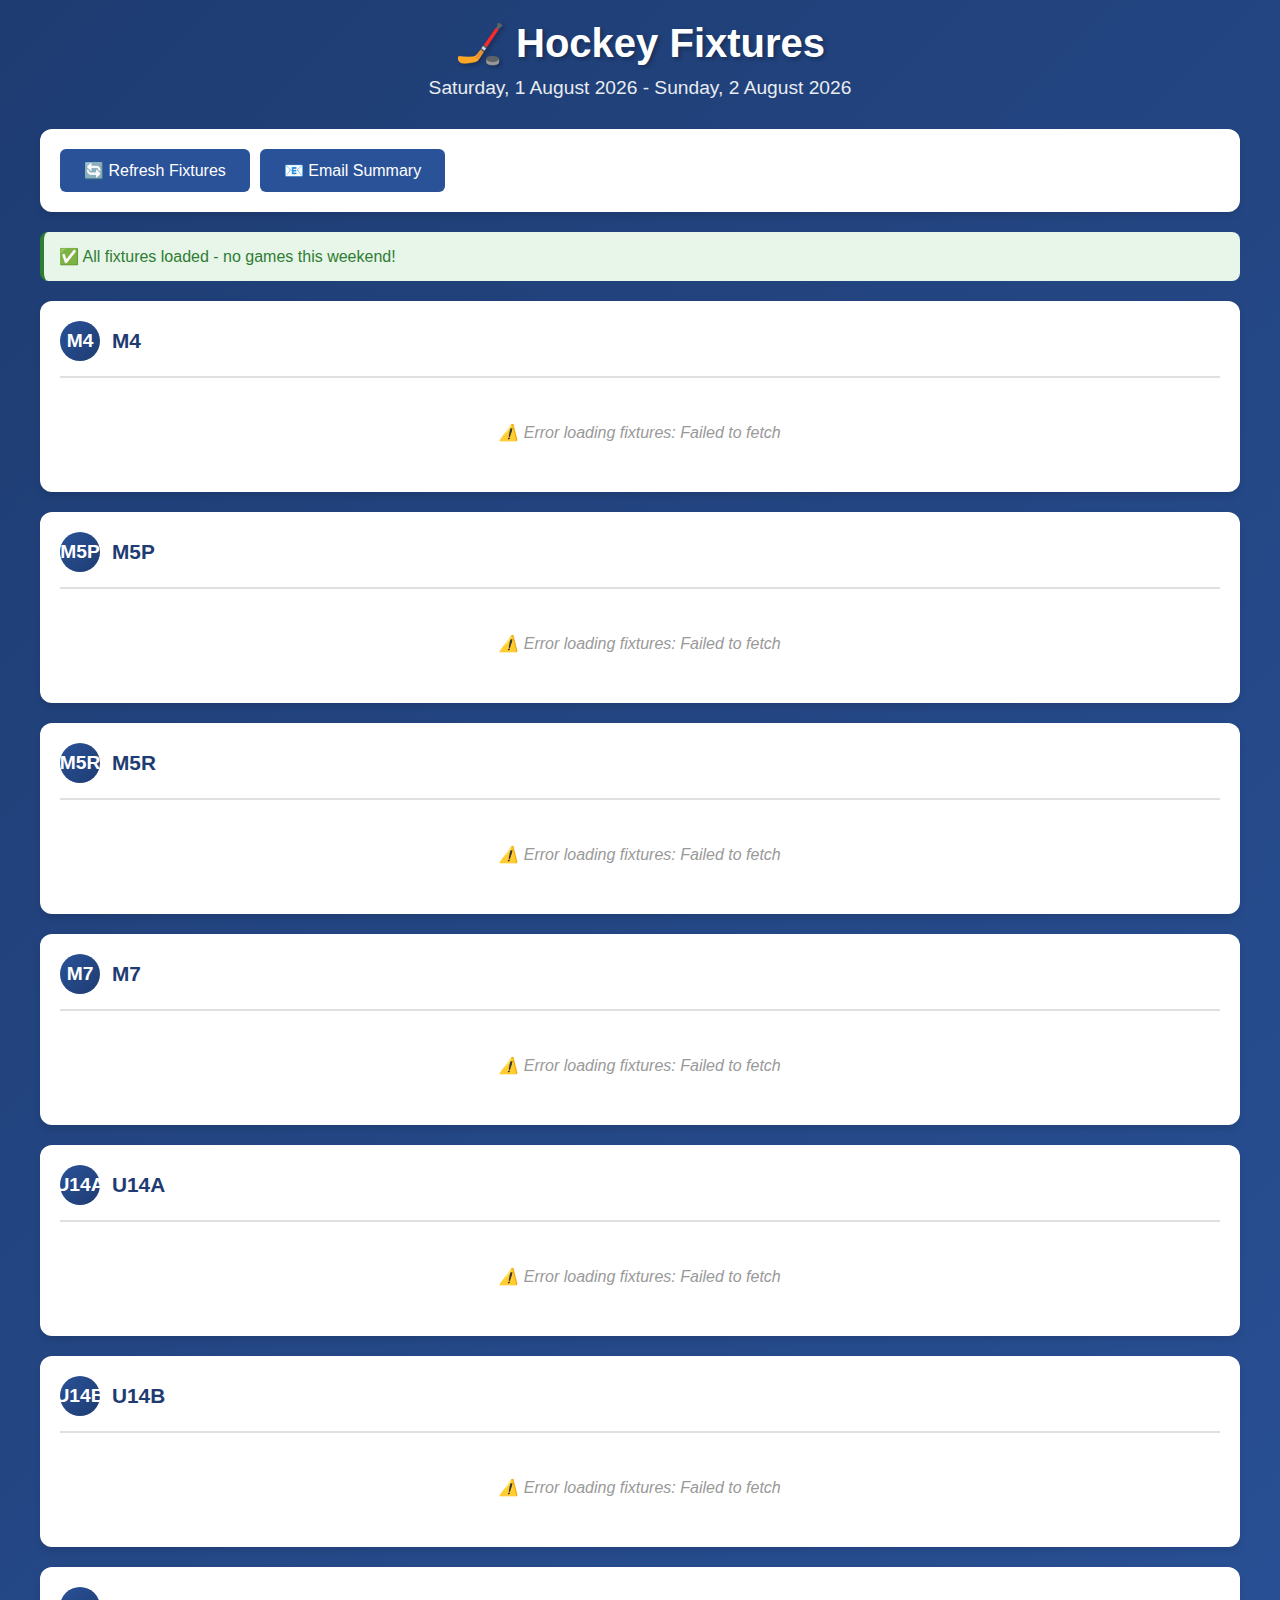
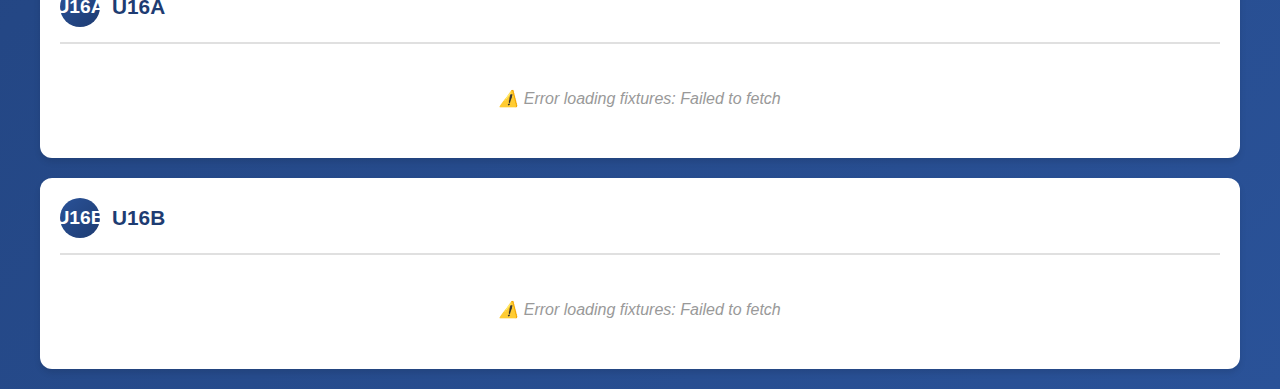
<file: index.html>
<!DOCTYPE html>
<html lang="en">
<head>
    <meta charset="UTF-8">
    <meta name="viewport" content="width=device-width, initial-scale=1.0">
    <title>Hockey Fixtures - Next Weekend</title>
    <style>
        * {
            margin: 0;
            padding: 0;
            box-sizing: border-box;
        }
        
        body {
            font-family: -apple-system, BlinkMacSystemFont, 'Segoe UI', Roboto, Oxygen, Ubuntu, Cantarell, sans-serif;
            background: linear-gradient(135deg, #1e3c72 0%, #2a5298 100%);
            min-height: 100vh;
            padding: 20px;
            color: #333;
        }
        
        .container {
            max-width: 1200px;
            margin: 0 auto;
        }
        
        header {
            text-align: center;
            color: white;
            margin-bottom: 30px;
        }
        
        h1 {
            font-size: 2.5em;
            margin-bottom: 10px;
            text-shadow: 2px 2px 4px rgba(0,0,0,0.3);
        }
        
        .weekend-date {
            font-size: 1.2em;
            opacity: 0.9;
        }
        
        .controls {
            background: white;
            padding: 20px;
            border-radius: 12px;
            margin-bottom: 20px;
            box-shadow: 0 4px 6px rgba(0,0,0,0.1);
        }
        
        .button-group {
            display: flex;
            gap: 10px;
            flex-wrap: wrap;
        }
        
        button {
            background: #2a5298;
            color: white;
            border: none;
            padding: 12px 24px;
            border-radius: 6px;
            cursor: pointer;
            font-size: 1em;
            transition: background 0.3s;
        }
        
        button:hover {
            background: #1e3c72;
        }
        
        button:disabled {
            background: #ccc;
            cursor: not-allowed;
        }
        
        .loading {
            text-align: center;
            padding: 40px;
            background: white;
            border-radius: 12px;
            box-shadow: 0 4px 6px rgba(0,0,0,0.1);
        }
        
        .spinner {
            border: 4px solid #f3f3f3;
            border-top: 4px solid #2a5298;
            border-radius: 50%;
            width: 40px;
            height: 40px;
            animation: spin 1s linear infinite;
            margin: 0 auto 20px;
        }
        
        @keyframes spin {
            0% { transform: rotate(0deg); }
            100% { transform: rotate(360deg); }
        }
        
        .fixtures-grid {
            display: grid;
            gap: 20px;
        }
        
        .team-section {
            background: white;
            border-radius: 12px;
            padding: 20px;
            box-shadow: 0 4px 6px rgba(0,0,0,0.1);
        }
        
        .team-header {
            display: flex;
            align-items: center;
            margin-bottom: 15px;
            padding-bottom: 15px;
            border-bottom: 2px solid #e0e0e0;
        }
        
        .team-icon {
            width: 40px;
            height: 40px;
            background: linear-gradient(135deg, #2a5298, #1e3c72);
            border-radius: 50%;
            display: flex;
            align-items: center;
            justify-content: center;
            color: white;
            font-weight: bold;
            margin-right: 12px;
            font-size: 1.2em;
        }
        
        .team-name {
            font-size: 1.3em;
            font-weight: 600;
            color: #1e3c72;
        }
        
        .fixture {
            padding: 15px;
            border-left: 4px solid #2a5298;
            background: #f8f9fa;
            margin-bottom: 10px;
            border-radius: 4px;
        }
        
        .fixture:last-child {
            margin-bottom: 0;
        }
        
        .fixture-date {
            font-weight: 600;
            color: #2a5298;
            margin-bottom: 8px;
            font-size: 1.1em;
        }
        
        .fixture-time {
            color: #666;
            font-size: 0.95em;
            margin-bottom: 8px;
        }
        
        .fixture-opponent {
            font-size: 1.1em;
            margin-bottom: 6px;
            font-weight: 500;
        }
        
        .fixture-venue {
            color: #666;
            font-size: 0.9em;
            font-style: italic;
        }
        
        .no-fixtures {
            text-align: center;
            padding: 30px;
            color: #999;
            font-style: italic;
        }
        
        .error {
            background: #ffebee;
            color: #c62828;
            padding: 15px;
            border-radius: 8px;
            margin-bottom: 20px;
            border-left: 4px solid #c62828;
        }
        
        .success {
            background: #e8f5e9;
            color: #2e7d32;
            padding: 15px;
            border-radius: 8px;
            margin-bottom: 20px;
            border-left: 4px solid #2e7d32;
        }
        
        @media (max-width: 768px) {
            h1 {
                font-size: 1.8em;
            }
            
            .button-group {
                flex-direction: column;
            }
            
            button {
                width: 100%;
            }
        }
    </style>
</head>
<body>
    <div class="container">
        <header>
            <h1>🏒 Hockey Fixtures</h1>
            <div class="weekend-date" id="weekendDate"></div>
        </header>
        
        <div class="controls">
            <div class="button-group">
                <button id="refreshBtn" onclick="loadFixtures()">🔄 Refresh Fixtures</button>
                <button id="emailBtn" onclick="sendEmail()" disabled>📧 Email Summary</button>
            </div>
        </div>
        
        <div id="message"></div>
        <div id="content"></div>
    </div>

    <script>
        // Configuration - Replace these with your actual iCal feed URLs
        const TEAMS = [
            { name: "M4", url: "webcal://web.teamo.chat/ical/iscahc/16150401/4th-XI-MenCalendar_matches.ics?noCache65", icon: "M4" },
            { name: "M5P", url: "https://example.com/ical/feed2.ics", icon: "M5P" },
            { name: "M5R", url: "https://example.com/ical/feed3.ics", icon: "M5R" },
            { name: "M7", url: "https://example.com/ical/feed4.ics", icon: "M7" },
            { name: "U14A", url: "https://example.com/ical/feed5.ics", icon: "U14A" },
            { name: "U14B", url: "https://example.com/ical/feed6.ics", icon: "U14B" },
            { name: "U16A", url: "https://example.com/ical/feed7.ics", icon: "U16A" },
            { name: "U16B", url: "https://example.com/ical/feed8.ics", icon: "U16B" }
        ];

        // EmailJS Configuration (optional - sign up at emailjs.com)
        const EMAILJS_CONFIG = {
            serviceId: 'YOUR_SERVICE_ID',
            templateId: 'YOUR_TEMPLATE_ID',
            userId: 'YOUR_USER_ID',
            recipientEmail: 'your-email@example.com'
        };

        let fixturesData = [];

        // Calculate next weekend (Saturday and Sunday)
        function getNextWeekend() {
            const today = new Date();
            const dayOfWeek = today.getDay();
            
            // Days until next Saturday (6 = Saturday)
            let daysUntilSaturday;
            if (dayOfWeek === 0) { // Sunday
                daysUntilSaturday = 6;
            } else if (dayOfWeek === 6) { // Saturday - use today
                daysUntilSaturday = 0;
            } else { // Monday-Friday
                daysUntilSaturday = 6 - dayOfWeek;
            }
            
            const saturday = new Date(today);
            saturday.setDate(today.getDate() + daysUntilSaturday);
            saturday.setHours(0, 0, 0, 0);
            
            const sunday = new Date(saturday);
            sunday.setDate(saturday.getDate() + 1);
            
            const mondayMorning = new Date(sunday);
            mondayMorning.setDate(sunday.getDate() + 1);
            
            return { saturday, sunday, mondayMorning };
        }

        // Format date for display
        function formatDate(date) {
            const options = { weekday: 'long', year: 'numeric', month: 'long', day: 'numeric' };
            return date.toLocaleDateString('en-GB', options);
        }

        // Format time for display
        function formatTime(date) {
            return date.toLocaleTimeString('en-GB', { hour: '2-digit', minute: '2-digit' });
        }

        // Parse iCal data
        function parseICS(icsText) {
            const events = [];
            const lines = icsText.split('\n').map(line => line.trim());
            
            let currentEvent = null;
            
            for (let i = 0; i < lines.length; i++) {
                const line = lines[i];
                
                if (line === 'BEGIN:VEVENT') {
                    currentEvent = {};
                } else if (line === 'END:VEVENT' && currentEvent) {
                    if (currentEvent.dtstart) {
                        events.push(currentEvent);
                    }
                    currentEvent = null;
                } else if (currentEvent) {
                    if (line.startsWith('DTSTART')) {
                        const dateStr = line.split(':')[1];
                        currentEvent.dtstart = parseICSDate(dateStr);
                    } else if (line.startsWith('SUMMARY:')) {
                        currentEvent.summary = line.substring(8);
                    } else if (line.startsWith('LOCATION:')) {
                        currentEvent.location = line.substring(9);
                    } else if (line.startsWith('DESCRIPTION:')) {
                        currentEvent.description = line.substring(12);
                    }
                }
            }
            
            return events;
        }

        // Parse ICS date format
        function parseICSDate(dateStr) {
            // Format: YYYYMMDDTHHMMSS or YYYYMMDD
            dateStr = dateStr.replace(/[Z]/g, '');
            
            const year = parseInt(dateStr.substring(0, 4));
            const month = parseInt(dateStr.substring(4, 6)) - 1;
            const day = parseInt(dateStr.substring(6, 8));
            
            if (dateStr.length > 8) {
                const hour = parseInt(dateStr.substring(9, 11));
                const minute = parseInt(dateStr.substring(11, 13));
                return new Date(year, month, day, hour, minute);
            }
            
            return new Date(year, month, day);
        }

        // Extract opponent from summary
        function extractOpponent(summary, teamName) {
            // Common patterns: "Team A vs Team B", "Team A v Team B", "vs Team B"
            const patterns = [
                /vs\.?\s+(.+?)$/i,
                /v\s+(.+?)$/i,
                /-\s*(.+?)$/,
                /against\s+(.+?)$/i
            ];
            
            for (const pattern of patterns) {
                const match = summary.match(pattern);
                if (match) {
                    return match[1].trim();
                }
            }
            
            return summary;
        }

        // Load fixtures from all teams
        async function loadFixtures() {
            const contentDiv = document.getElementById('content');
            const messageDiv = document.getElementById('message');
            const refreshBtn = document.getElementById('refreshBtn');
            const emailBtn = document.getElementById('emailBtn');
            
            contentDiv.innerHTML = '<div class="loading"><div class="spinner"></div><p>Loading fixtures...</p></div>';
            messageDiv.innerHTML = '';
            refreshBtn.disabled = true;
            emailBtn.disabled = true;
            
            const weekend = getNextWeekend();
            document.getElementById('weekendDate').textContent = 
                `${formatDate(weekend.saturday)} - ${formatDate(weekend.sunday)}`;
            
            fixturesData = [];
            
            try {
                for (const team of TEAMS) {
                    try {
                        // Using CORS proxy for development - replace with direct URL if CORS is enabled
                        const proxyUrl = `https://corsproxy.io/?${encodeURIComponent(team.url)}`;
                        const response = await fetch(proxyUrl);
                        
                        if (!response.ok) {
                            throw new Error(`HTTP error! status: ${response.status}`);
                        }
                        
                        const icsText = await response.text();
                        const events = parseICS(icsText);
                        
                        // Filter for next weekend
                        const weekendEvents = events.filter(event => {
                            return event.dtstart >= weekend.saturday && 
                                   event.dtstart < weekend.mondayMorning;
                        });
                        
                        // Sort by date/time
                        weekendEvents.sort((a, b) => a.dtstart - b.dtstart);
                        
                        fixturesData.push({
                            team: team,
                            fixtures: weekendEvents
                        });
                    } catch (error) {
                        console.error(`Error loading fixtures for ${team.name}:`, error);
                        fixturesData.push({
                            team: team,
                            fixtures: [],
                            error: error.message
                        });
                    }
                }
                
                displayFixtures();
                emailBtn.disabled = false;
                
            } catch (error) {
                messageDiv.innerHTML = `<div class="error">Error loading fixtures: ${error.message}</div>`;
                contentDiv.innerHTML = '';
            } finally {
                refreshBtn.disabled = false;
            }
        }

        // Display fixtures
        function displayFixtures() {
            const contentDiv = document.getElementById('content');
            const messageDiv = document.getElementById('message');
            
            let html = '<div class="fixtures-grid">';
            let totalFixtures = 0;
            
            for (const teamData of fixturesData) {
                html += `
                    <div class="team-section">
                        <div class="team-header">
                            <div class="team-icon">${teamData.team.icon}</div>
                            <div class="team-name">${teamData.team.name}</div>
                        </div>
                `;
                
                if (teamData.error) {
                    html += `<div class="no-fixtures">⚠️ Error loading fixtures: ${teamData.error}</div>`;
                } else if (teamData.fixtures.length === 0) {
                    html += '<div class="no-fixtures">No fixtures this weekend</div>';
                } else {
                    totalFixtures += teamData.fixtures.length;
                    
                    for (const fixture of teamData.fixtures) {
                        const opponent = extractOpponent(fixture.summary, teamData.team.name);
                        
                        html += `
                            <div class="fixture">
                                <div class="fixture-date">${formatDate(fixture.dtstart)}</div>
                                <div class="fixture-time">⏰ ${formatTime(fixture.dtstart)}</div>
                                <div class="fixture-opponent">🏒 ${opponent}</div>
                                ${fixture.location ? `<div class="fixture-venue">📍 ${fixture.location}</div>` : ''}
                            </div>
                        `;
                    }
                }
                
                html += '</div>';
            }
            
            html += '</div>';
            contentDiv.innerHTML = html;
            
            if (totalFixtures === 0) {
                messageDiv.innerHTML = '<div class="success">✅ All fixtures loaded - no games this weekend!</div>';
            } else {
                messageDiv.innerHTML = `<div class="success">✅ Loaded ${totalFixtures} fixture${totalFixtures !== 1 ? 's' : ''}</div>`;
            }
        }

        // Send email summary
        function sendEmail() {
            // This is a placeholder - you'll need to implement EmailJS or similar
            alert('Email functionality requires EmailJS setup. See README for instructions.');
            
            // Example EmailJS implementation (uncomment after configuration):
            /*
            const weekend = getNextWeekend();
            let emailBody = `Hockey Fixtures for ${formatDate(weekend.saturday)} - ${formatDate(weekend.sunday)}\n\n`;
            
            for (const teamData of fixturesData) {
                emailBody += `${teamData.team.name}:\n`;
                if (teamData.fixtures.length === 0) {
                    emailBody += '  No fixtures\n\n';
                } else {
                    for (const fixture of teamData.fixtures) {
                        emailBody += `  ${formatDate(fixture.dtstart)} ${formatTime(fixture.dtstart)}\n`;
                        emailBody += `  ${extractOpponent(fixture.summary, teamData.team.name)}\n`;
                        if (fixture.location) emailBody += `  ${fixture.location}\n`;
                        emailBody += '\n';
                    }
                }
            }
            
            emailBody += `View full details: ${window.location.href}`;
            
            emailjs.send(
                EMAILJS_CONFIG.serviceId,
                EMAILJS_CONFIG.templateId,
                {
                    to_email: EMAILJS_CONFIG.recipientEmail,
                    message: emailBody,
                    link: window.location.href
                },
                EMAILJS_CONFIG.userId
            ).then(() => {
                alert('Email sent successfully!');
            }).catch(error => {
                alert('Error sending email: ' + error.message);
            });
            */
        }

        // Load fixtures on page load
        window.addEventListener('load', loadFixtures);
    </script>
</body>
</html>
</file>
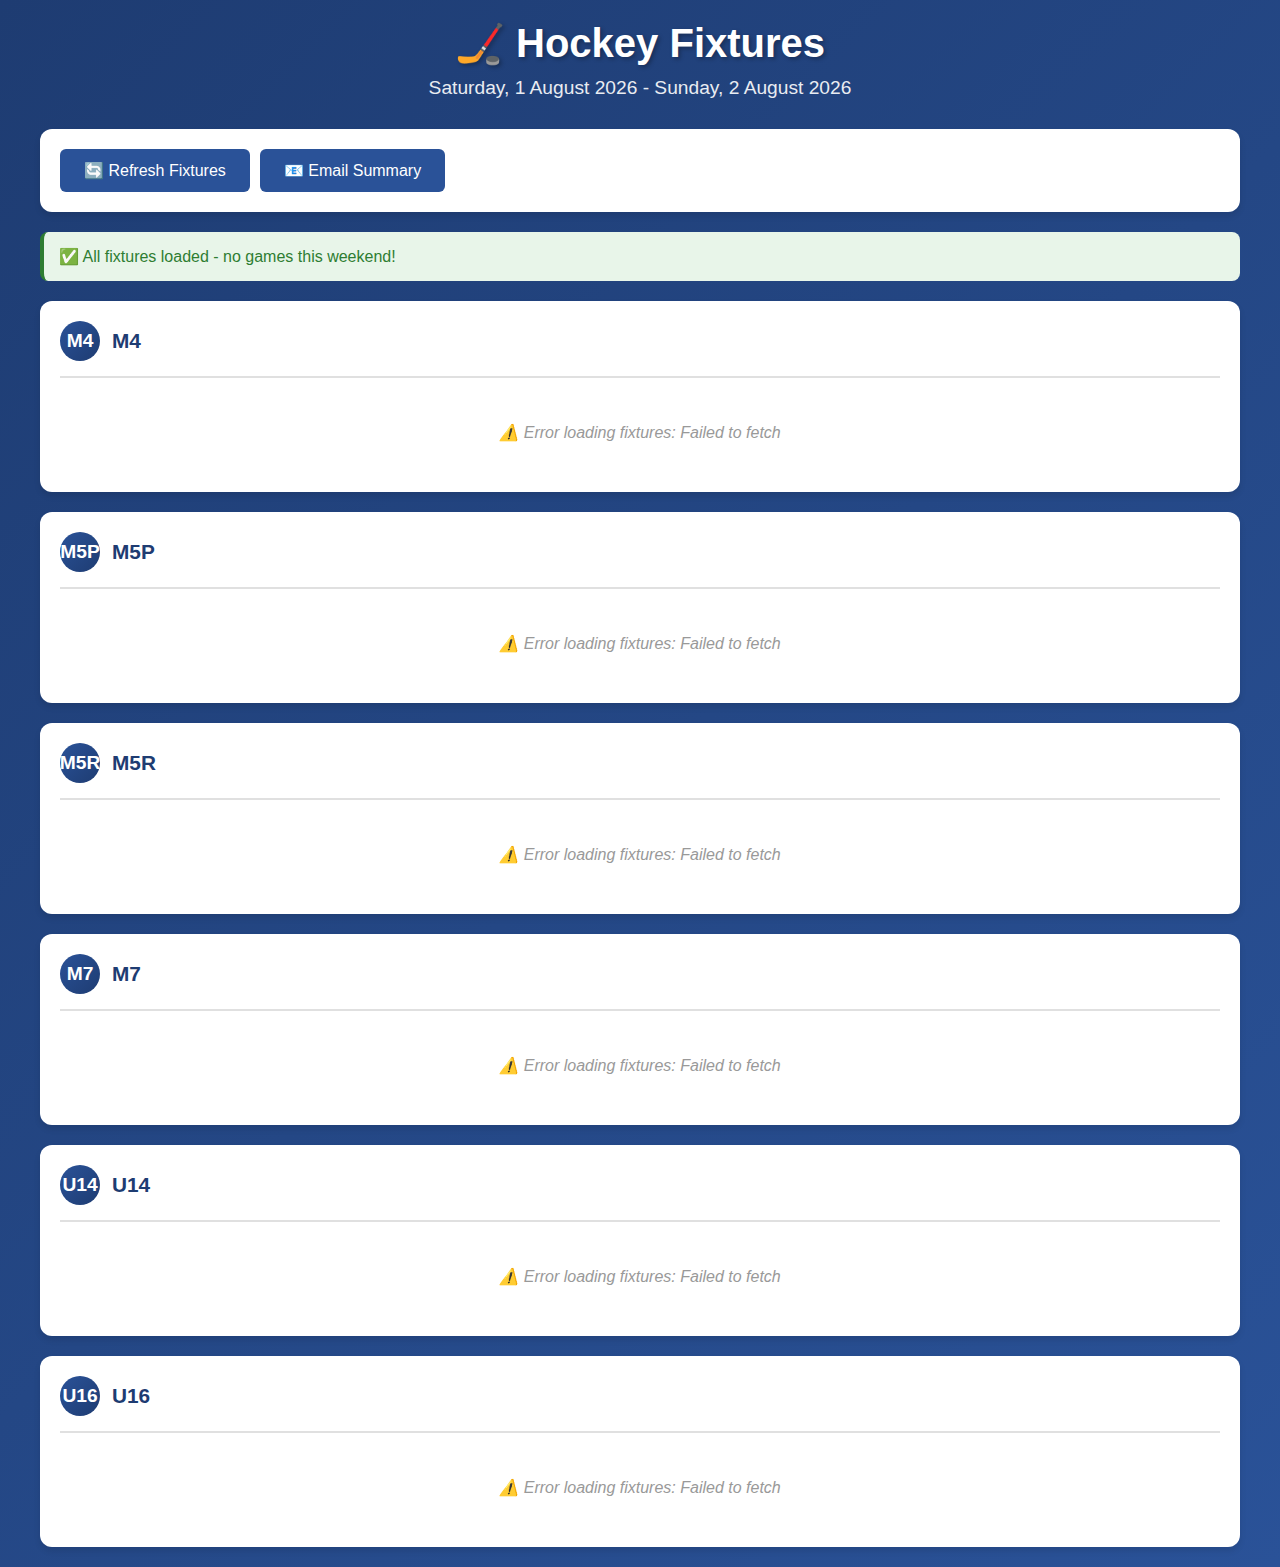
<file: Archive/index.html>
<!DOCTYPE html>
<html lang="en">
<head>
    <meta charset="UTF-8">
    <meta name="viewport" content="width=device-width, initial-scale=1.0">
    <title>Hockey Fixtures - Next Weekend</title>
    <style>
        * {
            margin: 0;
            padding: 0;
            box-sizing: border-box;
        }
        
        body {
            font-family: -apple-system, BlinkMacSystemFont, 'Segoe UI', Roboto, Oxygen, Ubuntu, Cantarell, sans-serif;
            background: linear-gradient(135deg, #1e3c72 0%, #2a5298 100%);
            min-height: 100vh;
            padding: 20px;
            color: #333;
        }
        
        .container {
            max-width: 1200px;
            margin: 0 auto;
        }
        
        header {
            text-align: center;
            color: white;
            margin-bottom: 30px;
        }
        
        h1 {
            font-size: 2.5em;
            margin-bottom: 10px;
            text-shadow: 2px 2px 4px rgba(0,0,0,0.3);
        }
        
        .weekend-date {
            font-size: 1.2em;
            opacity: 0.9;
        }
        
        .controls {
            background: white;
            padding: 20px;
            border-radius: 12px;
            margin-bottom: 20px;
            box-shadow: 0 4px 6px rgba(0,0,0,0.1);
        }
        
        .button-group {
            display: flex;
            gap: 10px;
            flex-wrap: wrap;
        }
        
        button {
            background: #2a5298;
            color: white;
            border: none;
            padding: 12px 24px;
            border-radius: 6px;
            cursor: pointer;
            font-size: 1em;
            transition: background 0.3s;
        }
        
        button:hover {
            background: #1e3c72;
        }
        
        button:disabled {
            background: #ccc;
            cursor: not-allowed;
        }
        
        .loading {
            text-align: center;
            padding: 40px;
            background: white;
            border-radius: 12px;
            box-shadow: 0 4px 6px rgba(0,0,0,0.1);
        }
        
        .spinner {
            border: 4px solid #f3f3f3;
            border-top: 4px solid #2a5298;
            border-radius: 50%;
            width: 40px;
            height: 40px;
            animation: spin 1s linear infinite;
            margin: 0 auto 20px;
        }
        
        @keyframes spin {
            0% { transform: rotate(0deg); }
            100% { transform: rotate(360deg); }
        }
        
        .fixtures-grid {
            display: grid;
            gap: 20px;
        }
        
        .team-section {
            background: white;
            border-radius: 12px;
            padding: 20px;
            box-shadow: 0 4px 6px rgba(0,0,0,0.1);
        }
        
        .team-header {
            display: flex;
            align-items: center;
            margin-bottom: 15px;
            padding-bottom: 15px;
            border-bottom: 2px solid #e0e0e0;
        }
        
        .team-icon {
            width: 40px;
            height: 40px;
            background: linear-gradient(135deg, #2a5298, #1e3c72);
            border-radius: 50%;
            display: flex;
            align-items: center;
            justify-content: center;
            color: white;
            font-weight: bold;
            margin-right: 12px;
            font-size: 1.2em;
        }
        
        .team-name {
            font-size: 1.3em;
            font-weight: 600;
            color: #1e3c72;
        }
        
        .fixture {
            padding: 15px;
            border-left: 4px solid #2a5298;
            background: #f8f9fa;
            margin-bottom: 10px;
            border-radius: 4px;
        }
        
        .fixture:last-child {
            margin-bottom: 0;
        }
        
        .fixture-date {
            font-weight: 600;
            color: #2a5298;
            margin-bottom: 8px;
            font-size: 1.1em;
        }
        
        .fixture-time {
            color: #666;
            font-size: 0.95em;
            margin-bottom: 8px;
        }
        
        .fixture-opponent {
            font-size: 1.1em;
            margin-bottom: 6px;
            font-weight: 500;
        }
        
        .fixture-venue {
            color: #666;
            font-size: 0.9em;
            font-style: italic;
        }
        
        .no-fixtures {
            text-align: center;
            padding: 30px;
            color: #999;
            font-style: italic;
        }
        
        .error {
            background: #ffebee;
            color: #c62828;
            padding: 15px;
            border-radius: 8px;
            margin-bottom: 20px;
            border-left: 4px solid #c62828;
        }
        
        .success {
            background: #e8f5e9;
            color: #2e7d32;
            padding: 15px;
            border-radius: 8px;
            margin-bottom: 20px;
            border-left: 4px solid #2e7d32;
        }
        
        @media (max-width: 768px) {
            h1 {
                font-size: 1.8em;
            }
            
            .button-group {
                flex-direction: column;
            }
            
            button {
                width: 100%;
            }
        }
    </style>
</head>
<body>
    <div class="container">
        <header>
            <h1>🏒 Hockey Fixtures</h1>
            <div class="weekend-date" id="weekendDate"></div>
        </header>
        
        <div class="controls">
            <div class="button-group">
                <button id="refreshBtn" onclick="loadFixtures()">🔄 Refresh Fixtures</button>
                <button id="emailBtn" onclick="sendEmail()" disabled>📧 Email Summary</button>
            </div>
        </div>
        
        <div id="message"></div>
        <div id="content"></div>
    </div>

    <script>
        // Configuration - Replace these with your actual iCal feed URLs
        const TEAMS = [
            { name: "M4", url: "https://web.teamo.chat/ical/iscahc/16150401/4th-XI-MenCalendar_matches.ics?noCache65", icon: "M4" },
            { name: "M5P", url: "https://web.teamo.chat/ical/iscahc/16150402/5P-XI-MenCalendar_matches.ics?noCache21", icon: "M5P" },
            { name: "M5R", url: "https://web.teamo.chat/ical/iscahc/16150403/5R-XI-MenCalendar_matches.ics?noCache43", icon: "M5R" },
            { name: "M7", url: "https://web.teamo.chat/ical/iscahc/16150404/7th-XI-MenCalendar_matches.ics?noCache70", icon: "M7" },
            { name: "U14", url: "https://web.teamo.chat/ical/iscahc/16150374/Boys-U14Calendar_matches.ics?noCache89", icon: "U14" },
            { name: "U16", url: "https://web.teamo.chat/ical/iscahc/16150375/Boys-U16Calendar_matches.ics?noCache6", icon: "U16" },
        ];

        // EmailJS Configuration (optional - sign up at emailjs.com)
        const EMAILJS_CONFIG = {
            serviceId: 'YOUR_SERVICE_ID',
            templateId: 'YOUR_TEMPLATE_ID',
            userId: 'YOUR_USER_ID',
            recipientEmail: 'your-email@example.com'
        };

        let fixturesData = [];

        // Calculate next weekend (Saturday and Sunday)
        function getNextWeekend() {
            const today = new Date();
            const dayOfWeek = today.getDay();
            
            // Days until next Saturday (6 = Saturday)
            let daysUntilSaturday;
            if (dayOfWeek === 0) { // Sunday
                daysUntilSaturday = 6;
            } else if (dayOfWeek === 6) { // Saturday - use today
                daysUntilSaturday = 0;
            } else { // Monday-Friday
                daysUntilSaturday = 6 - dayOfWeek;
            }
            
            const saturday = new Date(today);
            saturday.setDate(today.getDate() + daysUntilSaturday);
            saturday.setHours(0, 0, 0, 0);
            
            const sunday = new Date(saturday);
            sunday.setDate(saturday.getDate() + 1);
            
            const mondayMorning = new Date(sunday);
            mondayMorning.setDate(sunday.getDate() + 1);
            
            return { saturday, sunday, mondayMorning };
        }

        // Format date for display
        function formatDate(date) {
            const options = { weekday: 'long', year: 'numeric', month: 'long', day: 'numeric' };
            return date.toLocaleDateString('en-GB', options);
        }

        // Format time for display
        function formatTime(date) {
            return date.toLocaleTimeString('en-GB', { hour: '2-digit', minute: '2-digit' });
        }

        // Parse iCal data
        function parseICS(icsText) {
            const events = [];
            const lines = icsText.split('\n').map(line => line.trim());
            
            let currentEvent = null;
            
            for (let i = 0; i < lines.length; i++) {
                const line = lines[i];
                
                if (line === 'BEGIN:VEVENT') {
                    currentEvent = {};
                } else if (line === 'END:VEVENT' && currentEvent) {
                    if (currentEvent.dtstart) {
                        events.push(currentEvent);
                    }
                    currentEvent = null;
                } else if (currentEvent) {
                    if (line.startsWith('DTSTART')) {
                        const dateStr = line.split(':')[1];
                        currentEvent.dtstart = parseICSDate(dateStr);
                    } else if (line.startsWith('SUMMARY:')) {
                        currentEvent.summary = line.substring(8);
                    } else if (line.startsWith('LOCATION:')) {
                        currentEvent.location = line.substring(9);
                    } else if (line.startsWith('DESCRIPTION:')) {
                        currentEvent.description = line.substring(12);
                    }
                }
            }
            
            return events;
        }

        // Parse ICS date format
        function parseICSDate(dateStr) {
            // Format: YYYYMMDDTHHMMSS or YYYYMMDD
            dateStr = dateStr.replace(/[Z]/g, '');
            
            const year = parseInt(dateStr.substring(0, 4));
            const month = parseInt(dateStr.substring(4, 6)) - 1;
            const day = parseInt(dateStr.substring(6, 8));
            
            if (dateStr.length > 8) {
                const hour = parseInt(dateStr.substring(9, 11));
                const minute = parseInt(dateStr.substring(11, 13));
                return new Date(year, month, day, hour, minute);
            }
            
            return new Date(year, month, day);
        }

        // Extract opponent from summary
        function extractOpponent(summary, teamName) {
            // Common patterns: "Team A vs Team B", "Team A v Team B", "vs Team B"
            const patterns = [
                /vs\.?\s+(.+?)$/i,
                /v\s+(.+?)$/i,
                /-\s*(.+?)$/,
                /against\s+(.+?)$/i
            ];
            
            for (const pattern of patterns) {
                const match = summary.match(pattern);
                if (match) {
                    return match[1].trim();
                }
            }
            
            return summary;
        }

        // Load fixtures from all teams
        async function loadFixtures() {
            const contentDiv = document.getElementById('content');
            const messageDiv = document.getElementById('message');
            const refreshBtn = document.getElementById('refreshBtn');
            const emailBtn = document.getElementById('emailBtn');
            
            contentDiv.innerHTML = '<div class="loading"><div class="spinner"></div><p>Loading fixtures...</p></div>';
            messageDiv.innerHTML = '';
            refreshBtn.disabled = true;
            emailBtn.disabled = true;
            
            const weekend = getNextWeekend();
            document.getElementById('weekendDate').textContent = 
                `${formatDate(weekend.saturday)} - ${formatDate(weekend.sunday)}`;
            
            fixturesData = [];
            
            try {
                for (const team of TEAMS) {
                    try {
                        // Using CORS proxy for development - replace with direct URL if CORS is enabled
                        const proxyUrl = `https://corsproxy.io/?${encodeURIComponent(team.url)}`;
                        const response = await fetch(proxyUrl);
                        
                        if (!response.ok) {
                            throw new Error(`HTTP error! status: ${response.status}`);
                        }
                        
                        const icsText = await response.text();
                        const events = parseICS(icsText);
                        
                        // Filter for next weekend
                        const weekendEvents = events.filter(event => {
                            return event.dtstart >= weekend.saturday && 
                                   event.dtstart < weekend.mondayMorning;
                        });
                        
                        // Sort by date/time
                        weekendEvents.sort((a, b) => a.dtstart - b.dtstart);
                        
                        fixturesData.push({
                            team: team,
                            fixtures: weekendEvents
                        });
                    } catch (error) {
                        console.error(`Error loading fixtures for ${team.name}:`, error);
                        fixturesData.push({
                            team: team,
                            fixtures: [],
                            error: error.message
                        });
                    }
                }
                
                displayFixtures();
                emailBtn.disabled = false;
                
            } catch (error) {
                messageDiv.innerHTML = `<div class="error">Error loading fixtures: ${error.message}</div>`;
                contentDiv.innerHTML = '';
            } finally {
                refreshBtn.disabled = false;
            }
        }

        // Display fixtures
        function displayFixtures() {
            const contentDiv = document.getElementById('content');
            const messageDiv = document.getElementById('message');
            
            let html = '<div class="fixtures-grid">';
            let totalFixtures = 0;
            
            for (const teamData of fixturesData) {
                html += `
                    <div class="team-section">
                        <div class="team-header">
                            <div class="team-icon">${teamData.team.icon}</div>
                            <div class="team-name">${teamData.team.name}</div>
                        </div>
                `;
                
                if (teamData.error) {
                    html += `<div class="no-fixtures">⚠️ Error loading fixtures: ${teamData.error}</div>`;
                } else if (teamData.fixtures.length === 0) {
                    html += '<div class="no-fixtures">No fixtures this weekend</div>';
                } else {
                    totalFixtures += teamData.fixtures.length;
                    
                    for (const fixture of teamData.fixtures) {
                        const opponent = extractOpponent(fixture.summary, teamData.team.name);
                        
                        html += `
                            <div class="fixture">
                                <div class="fixture-date">${formatDate(fixture.dtstart)}</div>
                                <div class="fixture-time">⏰ ${formatTime(fixture.dtstart)}</div>
                                <div class="fixture-opponent">🏒 ${opponent}</div>
                                ${fixture.location ? `<div class="fixture-venue">📍 ${fixture.location}</div>` : ''}
                            </div>
                        `;
                    }
                }
                
                html += '</div>';
            }
            
            html += '</div>';
            contentDiv.innerHTML = html;
            
            if (totalFixtures === 0) {
                messageDiv.innerHTML = '<div class="success">✅ All fixtures loaded - no games this weekend!</div>';
            } else {
                messageDiv.innerHTML = `<div class="success">✅ Loaded ${totalFixtures} fixture${totalFixtures !== 1 ? 's' : ''}</div>`;
            }
        }

        // Send email summary
        function sendEmail() {
            // This is a placeholder - you'll need to implement EmailJS or similar
            alert('Email functionality requires EmailJS setup. See README for instructions.');
            
            // Example EmailJS implementation (uncomment after configuration):
            /*
            const weekend = getNextWeekend();
            let emailBody = `Hockey Fixtures for ${formatDate(weekend.saturday)} - ${formatDate(weekend.sunday)}\n\n`;
            
            for (const teamData of fixturesData) {
                emailBody += `${teamData.team.name}:\n`;
                if (teamData.fixtures.length === 0) {
                    emailBody += '  No fixtures\n\n';
                } else {
                    for (const fixture of teamData.fixtures) {
                        emailBody += `  ${formatDate(fixture.dtstart)} ${formatTime(fixture.dtstart)}\n`;
                        emailBody += `  ${extractOpponent(fixture.summary, teamData.team.name)}\n`;
                        if (fixture.location) emailBody += `  ${fixture.location}\n`;
                        emailBody += '\n';
                    }
                }
            }
            
            emailBody += `View full details: ${window.location.href}`;
            
            emailjs.send(
                EMAILJS_CONFIG.serviceId,
                EMAILJS_CONFIG.templateId,
                {
                    to_email: EMAILJS_CONFIG.recipientEmail,
                    message: emailBody,
                    link: window.location.href
                },
                EMAILJS_CONFIG.userId
            ).then(() => {
                alert('Email sent successfully!');
            }).catch(error => {
                alert('Error sending email: ' + error.message);
            });
            */
        }

        // Load fixtures on page load
        window.addEventListener('load', loadFixtures);
    </script>
</body>
</html>
</file>
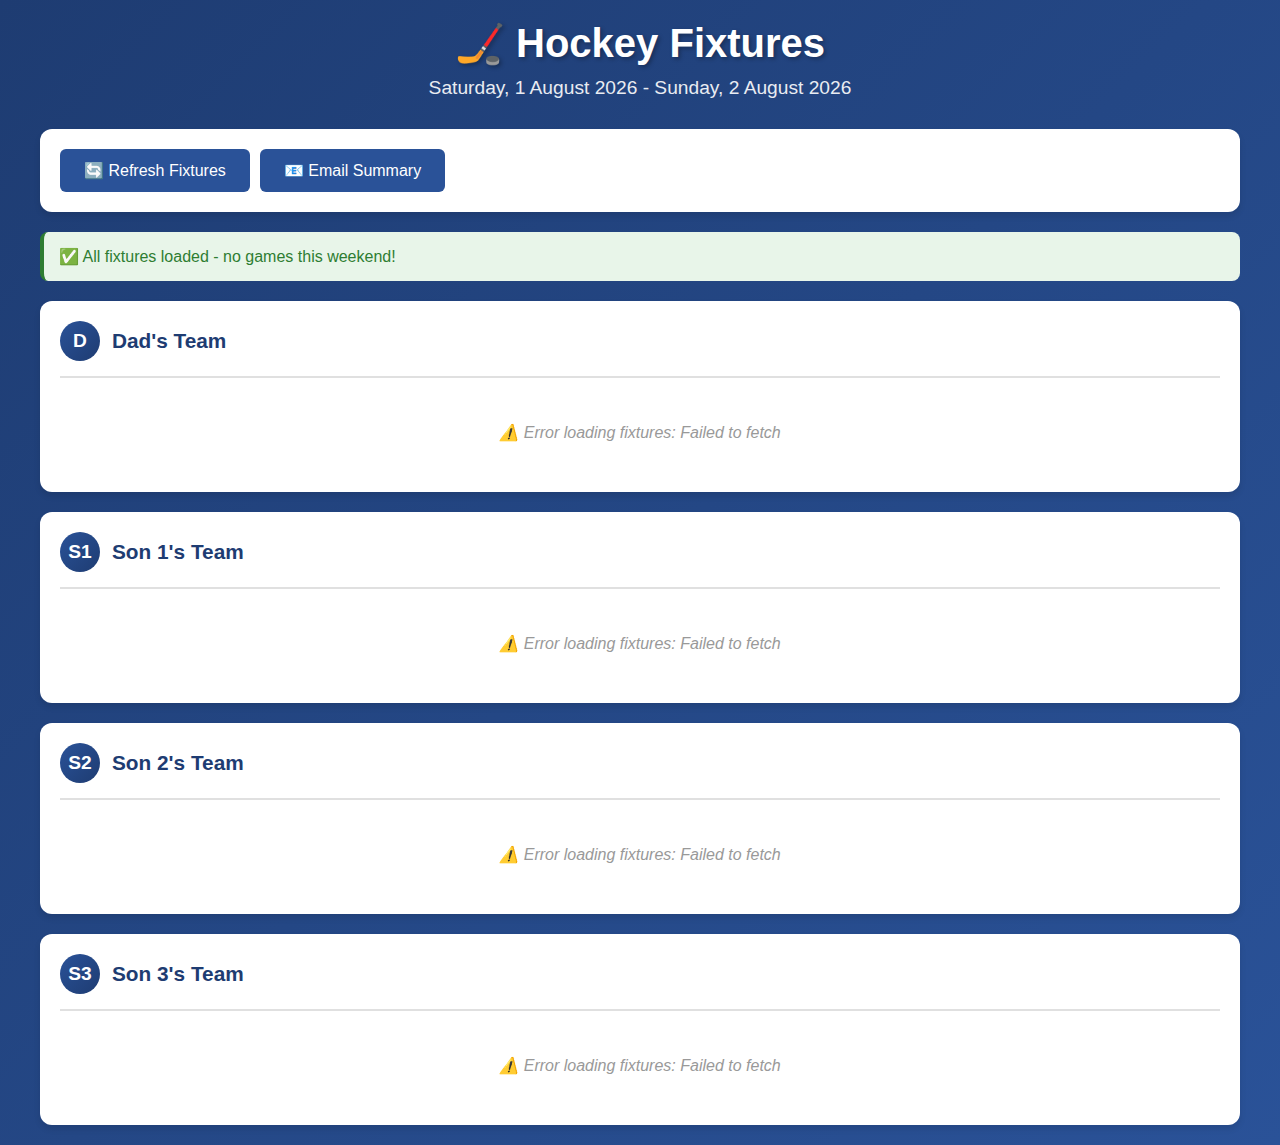
<file: hockey-fixtures.html>
<!DOCTYPE html>
<html lang="en">
<head>
    <meta charset="UTF-8">
    <meta name="viewport" content="width=device-width, initial-scale=1.0">
    <title>Hockey Fixtures - Next Weekend</title>
    <style>
        * {
            margin: 0;
            padding: 0;
            box-sizing: border-box;
        }
        
        body {
            font-family: -apple-system, BlinkMacSystemFont, 'Segoe UI', Roboto, Oxygen, Ubuntu, Cantarell, sans-serif;
            background: linear-gradient(135deg, #1e3c72 0%, #2a5298 100%);
            min-height: 100vh;
            padding: 20px;
            color: #333;
        }
        
        .container {
            max-width: 1200px;
            margin: 0 auto;
        }
        
        header {
            text-align: center;
            color: white;
            margin-bottom: 30px;
        }
        
        h1 {
            font-size: 2.5em;
            margin-bottom: 10px;
            text-shadow: 2px 2px 4px rgba(0,0,0,0.3);
        }
        
        .weekend-date {
            font-size: 1.2em;
            opacity: 0.9;
        }
        
        .controls {
            background: white;
            padding: 20px;
            border-radius: 12px;
            margin-bottom: 20px;
            box-shadow: 0 4px 6px rgba(0,0,0,0.1);
        }
        
        .button-group {
            display: flex;
            gap: 10px;
            flex-wrap: wrap;
        }
        
        button {
            background: #2a5298;
            color: white;
            border: none;
            padding: 12px 24px;
            border-radius: 6px;
            cursor: pointer;
            font-size: 1em;
            transition: background 0.3s;
        }
        
        button:hover {
            background: #1e3c72;
        }
        
        button:disabled {
            background: #ccc;
            cursor: not-allowed;
        }
        
        .loading {
            text-align: center;
            padding: 40px;
            background: white;
            border-radius: 12px;
            box-shadow: 0 4px 6px rgba(0,0,0,0.1);
        }
        
        .spinner {
            border: 4px solid #f3f3f3;
            border-top: 4px solid #2a5298;
            border-radius: 50%;
            width: 40px;
            height: 40px;
            animation: spin 1s linear infinite;
            margin: 0 auto 20px;
        }
        
        @keyframes spin {
            0% { transform: rotate(0deg); }
            100% { transform: rotate(360deg); }
        }
        
        .fixtures-grid {
            display: grid;
            gap: 20px;
        }
        
        .team-section {
            background: white;
            border-radius: 12px;
            padding: 20px;
            box-shadow: 0 4px 6px rgba(0,0,0,0.1);
        }
        
        .team-header {
            display: flex;
            align-items: center;
            margin-bottom: 15px;
            padding-bottom: 15px;
            border-bottom: 2px solid #e0e0e0;
        }
        
        .team-icon {
            width: 40px;
            height: 40px;
            background: linear-gradient(135deg, #2a5298, #1e3c72);
            border-radius: 50%;
            display: flex;
            align-items: center;
            justify-content: center;
            color: white;
            font-weight: bold;
            margin-right: 12px;
            font-size: 1.2em;
        }
        
        .team-name {
            font-size: 1.3em;
            font-weight: 600;
            color: #1e3c72;
        }
        
        .fixture {
            padding: 15px;
            border-left: 4px solid #2a5298;
            background: #f8f9fa;
            margin-bottom: 10px;
            border-radius: 4px;
        }
        
        .fixture:last-child {
            margin-bottom: 0;
        }
        
        .fixture-date {
            font-weight: 600;
            color: #2a5298;
            margin-bottom: 8px;
            font-size: 1.1em;
        }
        
        .fixture-time {
            color: #666;
            font-size: 0.95em;
            margin-bottom: 8px;
        }
        
        .fixture-opponent {
            font-size: 1.1em;
            margin-bottom: 6px;
            font-weight: 500;
        }
        
        .fixture-venue {
            color: #666;
            font-size: 0.9em;
            font-style: italic;
        }
        
        .no-fixtures {
            text-align: center;
            padding: 30px;
            color: #999;
            font-style: italic;
        }
        
        .error {
            background: #ffebee;
            color: #c62828;
            padding: 15px;
            border-radius: 8px;
            margin-bottom: 20px;
            border-left: 4px solid #c62828;
        }
        
        .success {
            background: #e8f5e9;
            color: #2e7d32;
            padding: 15px;
            border-radius: 8px;
            margin-bottom: 20px;
            border-left: 4px solid #2e7d32;
        }
        
        @media (max-width: 768px) {
            h1 {
                font-size: 1.8em;
            }
            
            .button-group {
                flex-direction: column;
            }
            
            button {
                width: 100%;
            }
        }
    </style>
</head>
<body>
    <div class="container">
        <header>
            <h1>🏒 Hockey Fixtures</h1>
            <div class="weekend-date" id="weekendDate"></div>
        </header>
        
        <div class="controls">
            <div class="button-group">
                <button id="refreshBtn" onclick="loadFixtures()">🔄 Refresh Fixtures</button>
                <button id="emailBtn" onclick="sendEmail()" disabled>📧 Email Summary</button>
            </div>
        </div>
        
        <div id="message"></div>
        <div id="content"></div>
    </div>

    <script>
        // Configuration - Replace these with your actual iCal feed URLs
        const TEAMS = [
            { name: "Dad's Team", url: "https://example.com/ical/feed1.ics", icon: "D" },
            { name: "Son 1's Team", url: "https://example.com/ical/feed2.ics", icon: "S1" },
            { name: "Son 2's Team", url: "https://example.com/ical/feed3.ics", icon: "S2" },
            { name: "Son 3's Team", url: "https://example.com/ical/feed4.ics", icon: "S3" }
        ];

        // EmailJS Configuration (optional - sign up at emailjs.com)
        const EMAILJS_CONFIG = {
            serviceId: 'YOUR_SERVICE_ID',
            templateId: 'YOUR_TEMPLATE_ID',
            userId: 'YOUR_USER_ID',
            recipientEmail: 'your-email@example.com'
        };

        let fixturesData = [];

        // Calculate next weekend (Saturday and Sunday)
        function getNextWeekend() {
            const today = new Date();
            const dayOfWeek = today.getDay();
            
            // Days until next Saturday (6 = Saturday)
            let daysUntilSaturday;
            if (dayOfWeek === 0) { // Sunday
                daysUntilSaturday = 6;
            } else if (dayOfWeek === 6) { // Saturday - use today
                daysUntilSaturday = 0;
            } else { // Monday-Friday
                daysUntilSaturday = 6 - dayOfWeek;
            }
            
            const saturday = new Date(today);
            saturday.setDate(today.getDate() + daysUntilSaturday);
            saturday.setHours(0, 0, 0, 0);
            
            const sunday = new Date(saturday);
            sunday.setDate(saturday.getDate() + 1);
            
            const mondayMorning = new Date(sunday);
            mondayMorning.setDate(sunday.getDate() + 1);
            
            return { saturday, sunday, mondayMorning };
        }

        // Format date for display
        function formatDate(date) {
            const options = { weekday: 'long', year: 'numeric', month: 'long', day: 'numeric' };
            return date.toLocaleDateString('en-GB', options);
        }

        // Format time for display
        function formatTime(date) {
            return date.toLocaleTimeString('en-GB', { hour: '2-digit', minute: '2-digit' });
        }

        // Parse iCal data
        function parseICS(icsText) {
            const events = [];
            const lines = icsText.split('\n').map(line => line.trim());
            
            let currentEvent = null;
            
            for (let i = 0; i < lines.length; i++) {
                const line = lines[i];
                
                if (line === 'BEGIN:VEVENT') {
                    currentEvent = {};
                } else if (line === 'END:VEVENT' && currentEvent) {
                    if (currentEvent.dtstart) {
                        events.push(currentEvent);
                    }
                    currentEvent = null;
                } else if (currentEvent) {
                    if (line.startsWith('DTSTART')) {
                        const dateStr = line.split(':')[1];
                        currentEvent.dtstart = parseICSDate(dateStr);
                    } else if (line.startsWith('SUMMARY:')) {
                        currentEvent.summary = line.substring(8);
                    } else if (line.startsWith('LOCATION:')) {
                        currentEvent.location = line.substring(9);
                    } else if (line.startsWith('DESCRIPTION:')) {
                        currentEvent.description = line.substring(12);
                    }
                }
            }
            
            return events;
        }

        // Parse ICS date format
        function parseICSDate(dateStr) {
            // Format: YYYYMMDDTHHMMSS or YYYYMMDD
            dateStr = dateStr.replace(/[Z]/g, '');
            
            const year = parseInt(dateStr.substring(0, 4));
            const month = parseInt(dateStr.substring(4, 6)) - 1;
            const day = parseInt(dateStr.substring(6, 8));
            
            if (dateStr.length > 8) {
                const hour = parseInt(dateStr.substring(9, 11));
                const minute = parseInt(dateStr.substring(11, 13));
                return new Date(year, month, day, hour, minute);
            }
            
            return new Date(year, month, day);
        }

        // Extract opponent from summary
        function extractOpponent(summary, teamName) {
            // Common patterns: "Team A vs Team B", "Team A v Team B", "vs Team B"
            const patterns = [
                /vs\.?\s+(.+?)$/i,
                /v\s+(.+?)$/i,
                /-\s*(.+?)$/,
                /against\s+(.+?)$/i
            ];
            
            for (const pattern of patterns) {
                const match = summary.match(pattern);
                if (match) {
                    return match[1].trim();
                }
            }
            
            return summary;
        }

        // Load fixtures from all teams
        async function loadFixtures() {
            const contentDiv = document.getElementById('content');
            const messageDiv = document.getElementById('message');
            const refreshBtn = document.getElementById('refreshBtn');
            const emailBtn = document.getElementById('emailBtn');
            
            contentDiv.innerHTML = '<div class="loading"><div class="spinner"></div><p>Loading fixtures...</p></div>';
            messageDiv.innerHTML = '';
            refreshBtn.disabled = true;
            emailBtn.disabled = true;
            
            const weekend = getNextWeekend();
            document.getElementById('weekendDate').textContent = 
                `${formatDate(weekend.saturday)} - ${formatDate(weekend.sunday)}`;
            
            fixturesData = [];
            
            try {
                for (const team of TEAMS) {
                    try {
                        // Using CORS proxy for development - replace with direct URL if CORS is enabled
                        const proxyUrl = `https://corsproxy.io/?${encodeURIComponent(team.url)}`;
                        const response = await fetch(proxyUrl);
                        
                        if (!response.ok) {
                            throw new Error(`HTTP error! status: ${response.status}`);
                        }
                        
                        const icsText = await response.text();
                        const events = parseICS(icsText);
                        
                        // Filter for next weekend
                        const weekendEvents = events.filter(event => {
                            return event.dtstart >= weekend.saturday && 
                                   event.dtstart < weekend.mondayMorning;
                        });
                        
                        // Sort by date/time
                        weekendEvents.sort((a, b) => a.dtstart - b.dtstart);
                        
                        fixturesData.push({
                            team: team,
                            fixtures: weekendEvents
                        });
                    } catch (error) {
                        console.error(`Error loading fixtures for ${team.name}:`, error);
                        fixturesData.push({
                            team: team,
                            fixtures: [],
                            error: error.message
                        });
                    }
                }
                
                displayFixtures();
                emailBtn.disabled = false;
                
            } catch (error) {
                messageDiv.innerHTML = `<div class="error">Error loading fixtures: ${error.message}</div>`;
                contentDiv.innerHTML = '';
            } finally {
                refreshBtn.disabled = false;
            }
        }

        // Display fixtures
        function displayFixtures() {
            const contentDiv = document.getElementById('content');
            const messageDiv = document.getElementById('message');
            
            let html = '<div class="fixtures-grid">';
            let totalFixtures = 0;
            
            for (const teamData of fixturesData) {
                html += `
                    <div class="team-section">
                        <div class="team-header">
                            <div class="team-icon">${teamData.team.icon}</div>
                            <div class="team-name">${teamData.team.name}</div>
                        </div>
                `;
                
                if (teamData.error) {
                    html += `<div class="no-fixtures">⚠️ Error loading fixtures: ${teamData.error}</div>`;
                } else if (teamData.fixtures.length === 0) {
                    html += '<div class="no-fixtures">No fixtures this weekend</div>';
                } else {
                    totalFixtures += teamData.fixtures.length;
                    
                    for (const fixture of teamData.fixtures) {
                        const opponent = extractOpponent(fixture.summary, teamData.team.name);
                        
                        html += `
                            <div class="fixture">
                                <div class="fixture-date">${formatDate(fixture.dtstart)}</div>
                                <div class="fixture-time">⏰ ${formatTime(fixture.dtstart)}</div>
                                <div class="fixture-opponent">🏒 ${opponent}</div>
                                ${fixture.location ? `<div class="fixture-venue">📍 ${fixture.location}</div>` : ''}
                            </div>
                        `;
                    }
                }
                
                html += '</div>';
            }
            
            html += '</div>';
            contentDiv.innerHTML = html;
            
            if (totalFixtures === 0) {
                messageDiv.innerHTML = '<div class="success">✅ All fixtures loaded - no games this weekend!</div>';
            } else {
                messageDiv.innerHTML = `<div class="success">✅ Loaded ${totalFixtures} fixture${totalFixtures !== 1 ? 's' : ''}</div>`;
            }
        }

        // Send email summary
        function sendEmail() {
            // This is a placeholder - you'll need to implement EmailJS or similar
            alert('Email functionality requires EmailJS setup. See README for instructions.');
            
            // Example EmailJS implementation (uncomment after configuration):
            /*
            const weekend = getNextWeekend();
            let emailBody = `Hockey Fixtures for ${formatDate(weekend.saturday)} - ${formatDate(weekend.sunday)}\n\n`;
            
            for (const teamData of fixturesData) {
                emailBody += `${teamData.team.name}:\n`;
                if (teamData.fixtures.length === 0) {
                    emailBody += '  No fixtures\n\n';
                } else {
                    for (const fixture of teamData.fixtures) {
                        emailBody += `  ${formatDate(fixture.dtstart)} ${formatTime(fixture.dtstart)}\n`;
                        emailBody += `  ${extractOpponent(fixture.summary, teamData.team.name)}\n`;
                        if (fixture.location) emailBody += `  ${fixture.location}\n`;
                        emailBody += '\n';
                    }
                }
            }
            
            emailBody += `View full details: ${window.location.href}`;
            
            emailjs.send(
                EMAILJS_CONFIG.serviceId,
                EMAILJS_CONFIG.templateId,
                {
                    to_email: EMAILJS_CONFIG.recipientEmail,
                    message: emailBody,
                    link: window.location.href
                },
                EMAILJS_CONFIG.userId
            ).then(() => {
                alert('Email sent successfully!');
            }).catch(error => {
                alert('Error sending email: ' + error.message);
            });
            */
        }

        // Load fixtures on page load
        window.addEventListener('load', loadFixtures);
    </script>
</body>
</html>
</file>
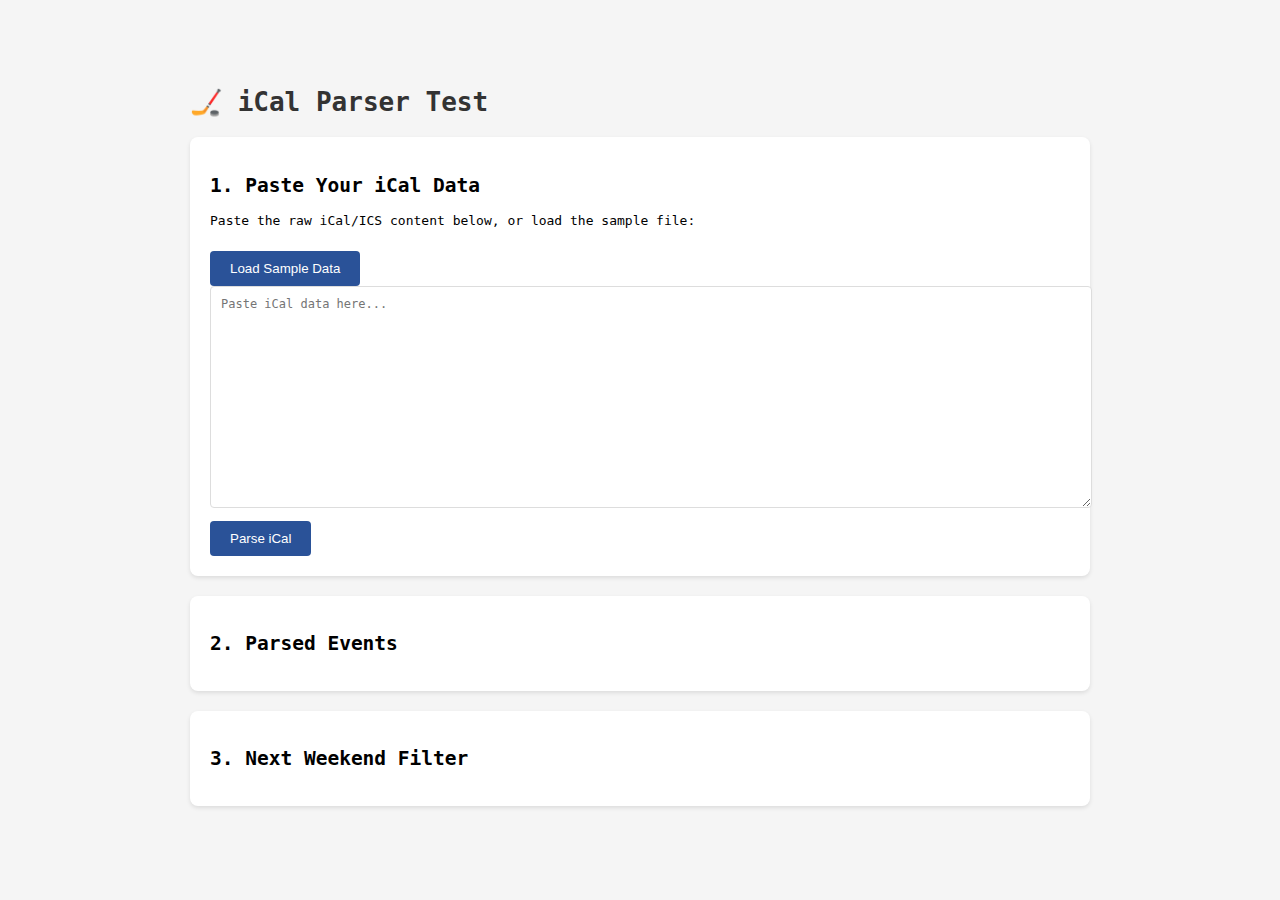
<file: test-parser.html>
<!DOCTYPE html>
<html lang="en">
<head>
    <meta charset="UTF-8">
    <meta name="viewport" content="width=device-width, initial-scale=1.0">
    <title>iCal Parser Test</title>
    <style>
        body {
            font-family: monospace;
            max-width: 900px;
            margin: 50px auto;
            padding: 20px;
            background: #f5f5f5;
        }
        h1 {
            color: #333;
        }
        .section {
            background: white;
            padding: 20px;
            margin: 20px 0;
            border-radius: 8px;
            box-shadow: 0 2px 4px rgba(0,0,0,0.1);
        }
        textarea {
            width: 100%;
            height: 200px;
            font-family: monospace;
            font-size: 12px;
            padding: 10px;
            border: 1px solid #ddd;
            border-radius: 4px;
        }
        button {
            background: #2a5298;
            color: white;
            border: none;
            padding: 10px 20px;
            border-radius: 4px;
            cursor: pointer;
            margin-top: 10px;
        }
        button:hover {
            background: #1e3c72;
        }
        .output {
            background: #f8f9fa;
            padding: 15px;
            border-radius: 4px;
            margin-top: 15px;
            white-space: pre-wrap;
        }
        .event {
            background: #e3f2fd;
            padding: 10px;
            margin: 10px 0;
            border-left: 4px solid #2196f3;
        }
        .success {
            color: #2e7d32;
            font-weight: bold;
        }
        .error {
            color: #c62828;
            font-weight: bold;
        }
    </style>
</head>
<body>
    <h1>🏒 iCal Parser Test</h1>
    
    <div class="section">
        <h2>1. Paste Your iCal Data</h2>
        <p>Paste the raw iCal/ICS content below, or load the sample file:</p>
        <button onclick="loadSample()">Load Sample Data</button>
        <textarea id="icsInput" placeholder="Paste iCal data here..."></textarea>
        <button onclick="parseData()">Parse iCal</button>
    </div>
    
    <div class="section">
        <h2>2. Parsed Events</h2>
        <div id="output"></div>
    </div>
    
    <div class="section">
        <h2>3. Next Weekend Filter</h2>
        <div id="weekendOutput"></div>
    </div>

    <script>
        function parseICSDate(dateStr) {
            dateStr = dateStr.replace(/[Z]/g, '');
            
            const year = parseInt(dateStr.substring(0, 4));
            const month = parseInt(dateStr.substring(4, 6)) - 1;
            const day = parseInt(dateStr.substring(6, 8));
            
            if (dateStr.length > 8) {
                const hour = parseInt(dateStr.substring(9, 11));
                const minute = parseInt(dateStr.substring(11, 13));
                return new Date(year, month, day, hour, minute);
            }
            
            return new Date(year, month, day);
        }

        function parseICS(icsText) {
            const events = [];
            const lines = icsText.split('\n').map(line => line.trim());
            
            let currentEvent = null;
            
            for (let i = 0; i < lines.length; i++) {
                const line = lines[i];
                
                if (line === 'BEGIN:VEVENT') {
                    currentEvent = {};
                } else if (line === 'END:VEVENT' && currentEvent) {
                    if (currentEvent.dtstart) {
                        events.push(currentEvent);
                    }
                    currentEvent = null;
                } else if (currentEvent) {
                    if (line.startsWith('DTSTART')) {
                        const dateStr = line.split(':')[1];
                        currentEvent.dtstart = parseICSDate(dateStr);
                    } else if (line.startsWith('SUMMARY:')) {
                        currentEvent.summary = line.substring(8);
                    } else if (line.startsWith('LOCATION:')) {
                        currentEvent.location = line.substring(9);
                    } else if (line.startsWith('DESCRIPTION:')) {
                        currentEvent.description = line.substring(12);
                    }
                }
            }
            
            return events;
        }

        function getNextWeekend() {
            const today = new Date();
            const dayOfWeek = today.getDay();
            
            let daysUntilSaturday;
            if (dayOfWeek === 0) {
                daysUntilSaturday = 6;
            } else if (dayOfWeek === 6) {
                daysUntilSaturday = 0;
            } else {
                daysUntilSaturday = 6 - dayOfWeek;
            }
            
            const saturday = new Date(today);
            saturday.setDate(today.getDate() + daysUntilSaturday);
            saturday.setHours(0, 0, 0, 0);
            
            const sunday = new Date(saturday);
            sunday.setDate(saturday.getDate() + 1);
            
            const mondayMorning = new Date(sunday);
            mondayMorning.setDate(sunday.getDate() + 1);
            
            return { saturday, sunday, mondayMorning };
        }

        async function loadSample() {
            try {
                const response = await fetch('sample-feed.ics');
                const text = await response.text();
                document.getElementById('icsInput').value = text;
                document.getElementById('output').innerHTML = '<p class="success">Sample data loaded! Click "Parse iCal" to test.</p>';
            } catch (error) {
                document.getElementById('output').innerHTML = `<p class="error">Could not load sample file: ${error.message}</p>`;
            }
        }

        function parseData() {
            const icsText = document.getElementById('icsInput').value;
            const outputDiv = document.getElementById('output');
            const weekendDiv = document.getElementById('weekendOutput');
            
            if (!icsText.trim()) {
                outputDiv.innerHTML = '<p class="error">Please paste iCal data first!</p>';
                return;
            }
            
            try {
                const events = parseICS(icsText);
                
                if (events.length === 0) {
                    outputDiv.innerHTML = '<p class="error">No events found in the iCal data.</p>';
                    weekendDiv.innerHTML = '';
                    return;
                }
                
                let html = `<p class="success">Found ${events.length} event(s):</p>`;
                
                events.forEach((event, index) => {
                    html += `
                        <div class="event">
                            <strong>Event ${index + 1}:</strong><br>
                            <strong>Date:</strong> ${event.dtstart.toLocaleString()}<br>
                            <strong>Summary:</strong> ${event.summary || 'N/A'}<br>
                            <strong>Location:</strong> ${event.location || 'N/A'}<br>
                            <strong>Description:</strong> ${event.description || 'N/A'}
                        </div>
                    `;
                });
                
                outputDiv.innerHTML = html;
                
                // Filter for next weekend
                const weekend = getNextWeekend();
                const weekendEvents = events.filter(event => {
                    return event.dtstart >= weekend.saturday && 
                           event.dtstart < weekend.mondayMorning;
                });
                
                let weekendHtml = `<p><strong>Next Weekend:</strong> ${weekend.saturday.toDateString()} - ${weekend.sunday.toDateString()}</p>`;
                
                if (weekendEvents.length === 0) {
                    weekendHtml += '<p>No fixtures for next weekend.</p>';
                } else {
                    weekendHtml += `<p class="success">Found ${weekendEvents.length} fixture(s) for next weekend:</p>`;
                    
                    weekendEvents.forEach((event, index) => {
                        weekendHtml += `
                            <div class="event">
                                <strong>Fixture ${index + 1}:</strong><br>
                                ${event.dtstart.toLocaleString()}<br>
                                ${event.summary}
                                ${event.location ? `<br>📍 ${event.location}` : ''}
                            </div>
                        `;
                    });
                }
                
                weekendDiv.innerHTML = weekendHtml;
                
            } catch (error) {
                outputDiv.innerHTML = `<p class="error">Error parsing iCal: ${error.message}</p>`;
                weekendDiv.innerHTML = '';
            }
        }
    </script>
</body>
</html>
</file>
